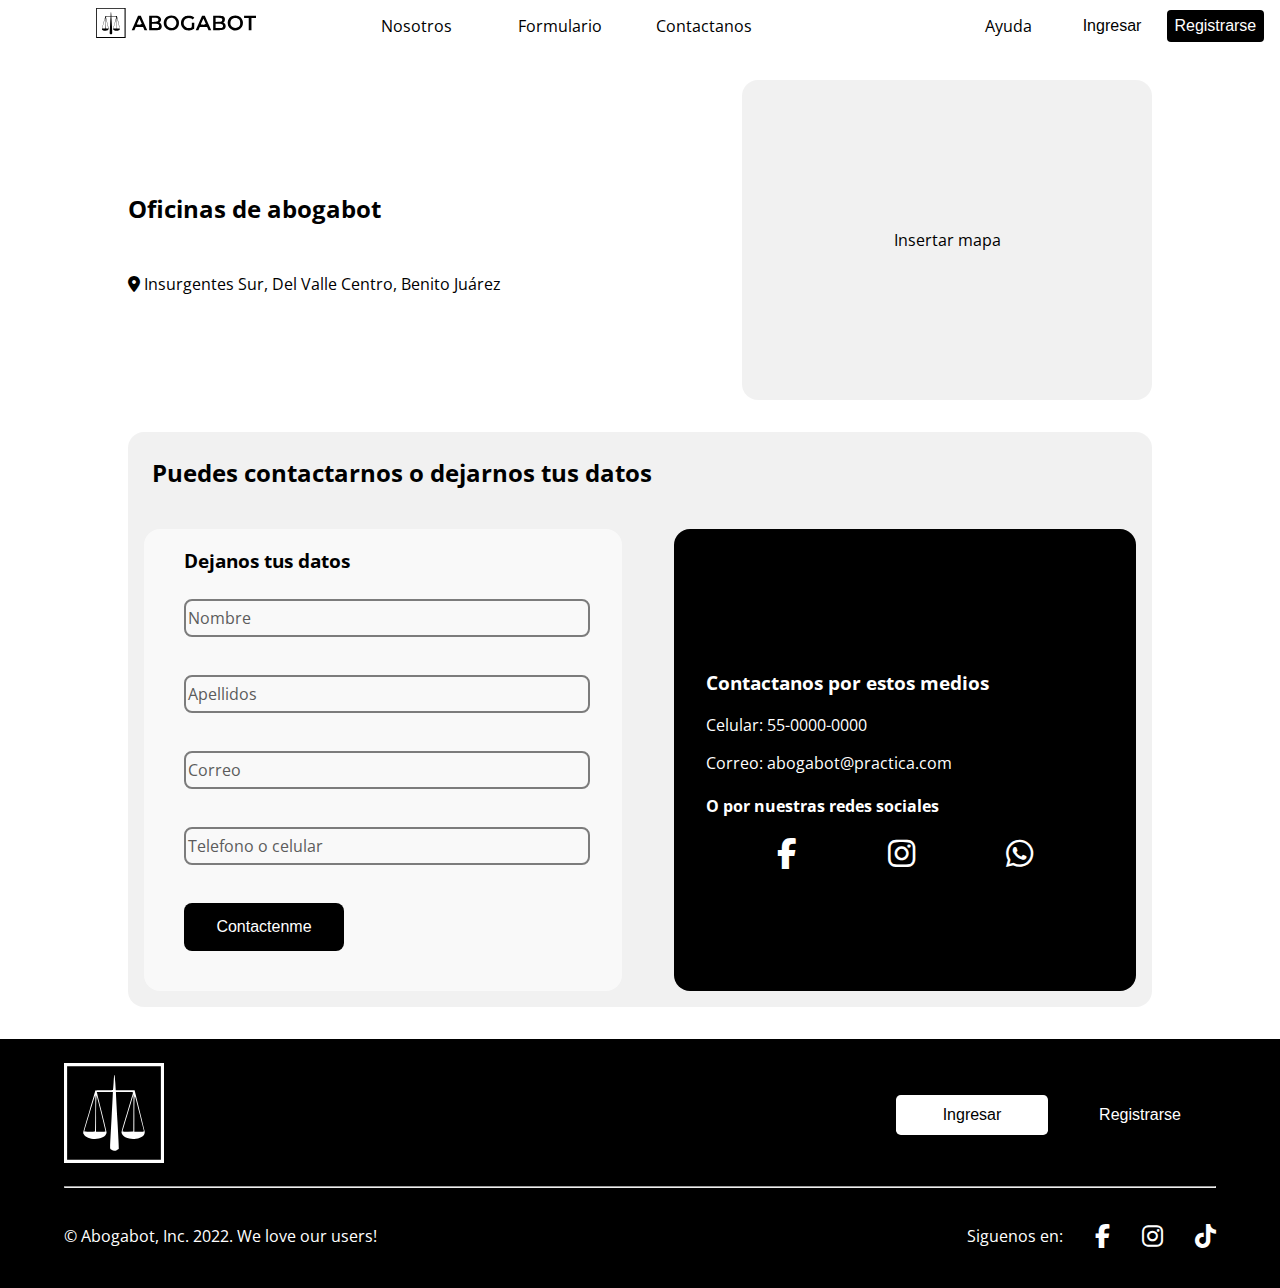
<file: html/contactanos.html>
<!DOCTYPE html>
<html lang="en">
<head>
    <meta charset="UTF-8">
    <meta http-equiv="X-UA-Compatible" content="IE=edge">
    <meta name="viewport" content="width=device-width, initial-scale=1.0">
    <link rel="website icon" href="/assets/logos/abogabot-logosquare-white.svg">
    <link rel="stylesheet" href="/styles/nav-footer-COMP.css">
    <link rel="stylesheet" href="/styles/contactanos.css">
    <link rel="stylesheet" href="https://cdnjs.cloudflare.com/ajax/libs/font-awesome/6.2.0/css/all.css">
    <title>Contactanos - Abogabot</title>
</head>
<body>
    <header>
        <nav>
            <section id="navSection">
                <ul>
                    <li class="navLi"><a href="/index.html"><img src="/assets/logos/abogabot-logo-black.svg" alt="Boton home page"></a></li>
                    <li class="navLi"><a href="/html/nosotros.html">Nosotros</a></li>
                    <li class="navLi"><a href="/html/formulario.html">Formulario</a></li>
                    <li class="navLi"><a href="/html/contactanos.html">Contactanos</a></li>
                </ul>
            </section>
            <section id="userSection">
                <ul>
                    <li><a href="">Ayuda</a></li>
                    <li><button class="loginButton">Ingresar</button></li>
                    <li><button class="registerButton">Registrarse</button></li>
                </ul>
            </section>
        </nav>
    </header>

    <!-- adress zone -->
    <section class="adress-container flex-display">
        <div class="adress-text flex-display">
            <h2>Oficinas de abogabot</h2>
            <div>
                <p class="fas fa-location-dot"></p>
                <span>Insurgentes Sur, Del Valle Centro, Benito Juárez</span>
            </div>
        </div>
        <div class="adress-map flex-display">
            Insertar mapa
        </div>
    </section>

    <!-- contact form -->
    <section class="contact-container flex-display">
        <div>
            <h2>Puedes contactarnos o dejarnos tus datos</h2>
        </div>
        <div class="info-contact flex-display">
            <form class="form-contact flex-display">
                <h3>Dejanos tus datos</h3>

                <input type="text" id="nombre" class="form-input" placeholder=" " required>
                <label for="nombre" class="form-label">Nombre</label>

                <input type="text" id="apellidos" class="form-input" placeholder=" ">
                <label for="apellidos" class="form-label">Apellidos</label>
                
                <input type="email" name="email" id="email-form" class="form-input" placeholder=" " required>
                <label for="email" class="form-label">Correo</label>

                <input type="tel" name="tel" id="number-form" minlength="10" maxlength="15" class="form-input" placeholder=" " required>
                <label for="tel" class="form-label">Telefono o celular</label>
                

                <input type="submit" value="Contactenme" id="submit-btn">
            </form>
            <div class="abogabotinfo-container flex-display">
                <div>
                    <h3>Contactanos por estos medios</h3>
                    <p>Celular: 55-0000-0000</p>
                    <p>Correo: abogabot@practica.com</p>
                    <h4>O por nuestras redes sociales</h4>
                </div>
                <div class="socialmedia-icons flex-display">
                    <a class="fab fa-facebook-f"></a>
                    <a class="fab fa-instagram"></a>
                    <a class="fab fa-whatsapp"></a>
                </div>
                <div></div>
            </div>
        </div>
    </section>

    <!-- footer -->
    <footer>
        <section id="logo-buttons">
            <div>
                <img src="/assets/logos/abogabot-logosquare-white.svg" alt="Logotipo Abogabot">
            </div>
            <div class="buttons">
                <button class="loginButton">Ingresar</button>
                <button class="registerButton">Registrarse</button>
            </div>
        </section>
        <section id="line-footer">
            <hr>
        </section>
        <section id="bottom-section">
            <article>
                <p>© Abogabot, Inc. 2022. We love our users!</p>
            </article>
            <div id="social-media-footer">
                <span>Siguenos en:</span>
                <a class="fab fa-facebook-f"></a>
                <a class="fab fa-instagram"></a>
                <a class="fab fa-tiktok"></a>
            </div>
        </section>
    </footer>

</body>
</html>
</file>
<file: styles/nav-footer-COMP.css>
@import url('https://fonts.googleapis.com/css2?family=Open+Sans:wght@300;400;500;700&display=swap');
body {
    font-family: open Sans;
    margin: 0;
}
/* Nav bar */
header {
    max-height: 3em;
}

header nav {
    display: grid;
    grid-template-columns: 60% 25%;
    grid-gap: 15%;
    padding-top: 0.1em;
}

header nav section ul {
    display: grid;
    margin: 0;
    padding: 0;
    max-height: 3em;
    list-style: none;
}

header nav section ul li a{
    text-decoration: none;
    color: inherit;
}

header nav section ul li {
    display: flex;
    justify-content: center;
    align-items: center;
}

/* Left section on navbar */

#navSection ul {
    margin-left: 1em;
    height: 3em;
    grid-template-columns: 20em 8em 8em 8em;
    grid-gap: 1em;
}

#navSection ul li {
    transition: transform 0.5s ease-in-out;
}

#navSection ul li:hover {
    transform: scale(1.1);
    font-weight: bold;
}

#navSection img {
    max-width: 10em;
    max-height: 2em;
}

/* Right section on navbar */

#userSection ul {
    justify-content: flex-end;
    margin-right: 1em;
    height: 3em;
    grid-template-columns: 32% 32% 32%;
    grid-gap: 2%;
}

#userSection ul li a {
    transition: transform 0.5s ease-in-out;
}

#userSection ul li a:hover {
    transform: scale(1.1);
    font-weight: bold;
}

#userSection button{
    height: 2em;
    width: 100%;
    font-size: 16px;
    cursor: pointer;
    border: none;
    border-radius: 0.25em;
}

.loginButton {
    background-color: #ffffff;
    transition: transform 0.5s ease-in-out;
}

.loginButton:hover {
    background-color: rgba(0, 0, 0, 0.5);
    color: white;
    transform: scale(1.1);
}

.registerButton {
    background-color: #000000;
    color: #ffffff;
    transition: transform 0.5s ease-in-out;
}

.registerButton:hover {
    transform: scale(1.1);
    font-weight: 700;
}

    /* footer */
footer {
    display: grid;
    grid-template-rows: auto auto auto;
    background-color: #000000;
    max-height: 20em;
    color: #ffffff;
}
    /* Footer top section  */
#logo-buttons {
    display: flex;
    flex-direction: row;
    justify-content: space-between;
    align-items: center;
    margin: 2% 5% 1% 5%;
    max-height:  100px;
}

#logo-buttons img {
    max-width: 100px;
    max-height: 100px;
}

.buttons {
    display: flex;
    flex-direction: row;
    gap: 5%;
}

#logo-buttons button {
    height: 2.5em;
    width: 10em;
    font-size: 16px;
    cursor: pointer;
    border: none;
    border-radius: 0.3em;
}

    /* footer line */
#line-footer {
    margin: 0% 5% 0% 5%;
    color: #a0a0a0;
}

    /* Footer bottom section */
#bottom-section {
    display: flex;
    flex-direction: row;
    justify-content: space-between;
    align-items: center;
    margin: 1% 5% 2% 5%;
}

#social-media-footer {
    display: flex;
    flex-direction: row;
    align-items: center;
    gap: 2em;
}
.fab {
    font-size: 1.5em;
}
</file>
<file: styles/contactanos.css>
body {
    display: grid;
    grid-template-rows: auto auto auto auto;
    grid-gap: 2em;
}

.flex-display {
    display: flex;
}

/* Adress container */
.adress-container {
    flex-direction: row;
    height: 20em;
    width: 80%;
    margin: auto;
    gap: 5%;
}

.adress-text {
    flex-direction: column;
    justify-content: center;
    gap: 1em;
    width: 55%;
}

.adress-map {
    background-color: rgba(122, 122, 122, 0.1);
    justify-content: center;
    align-items: center;
    width: 40%;
    border-radius: 1em;
}

/* contact container */
.contact-container {
    flex-direction: column;
    gap: 5%;
    width: 80%;
    margin: auto;
    background-color: rgba(122, 122, 122, 0.1);
    border-radius: 1em;
}

.contact-container h2 {
    margin: 0;
    width: 100%;
    padding: 1em;
}

.info-contact {
    flex-direction: row;
    width: 100%;
    gap: 2%;
}

/* Formulario de contacto */
.form-contact{
    flex-direction: column;
    position: relative;
    margin: 1em;
    padding: 0 2.5em 2.5em 2.5em;
    height: auto;
    width: 49%;
    gap: 0.5em;
    background-color: rgba(255, 255, 255, 0.6);
    border-radius: 1em;
}

.form-input {
    width: 100%;
    margin: auto;
    height: 2em;
    background-color: transparent;
    border-style: solid;
    border-color: rgba(0, 0, 0, 0.5);
    border-radius: 0.5em;
    outline: none;
    font: inherit;
}

.form-label {
    color: #5c5c5c;
    cursor: text;
    position: relative;
    top: -3.9em;
    left: 0.25em;
    transform: translateY(1.5em);
    transition: transform .5s, color .3s;
}

.form-input:not(:placeholder-shown){
    border-color: rgba(0, 0, 0, 1);
    color: #4d4646;
}


.form-input:not(:placeholder-shown) + .form-label{
    transform: translateY(-0.5em); scale: (.7);
    transform-origin: left top;
    color: black;
    font-weight: 700;
}

#submit-btn {
    font-size: 1em;
    height: 3em;
    width: 10em;
    border: none;
    border-radius: 0.5em;
    background-color: #000000;
    color: #ffffff;
    cursor: pointer;
    transition: all 0.5s;
}

#submit-btn:hover {
    background-color: rgba(116, 116, 116, 0.5);
}
/* Info y redes sociales abogabot */
.abogabotinfo-container {
    flex-direction: column;
    justify-content: center;
    margin: 1em;
    padding: 2em;
    width: 49%;
    background-color: rgba(0, 0, 0, 1);
    color: #ffffff;
    border-radius: 1em;
}

.socialmedia-icons {
    justify-content: space-evenly;
    gap: 1em;
    font-size: 1.3em;
}

.socialmedia-icons a {
    transition: transform 0.5s ease-in-out;
}

.socialmedia-icons a:hover {
    transform: scale(1.2);
    cursor: pointer;
}
</file>
